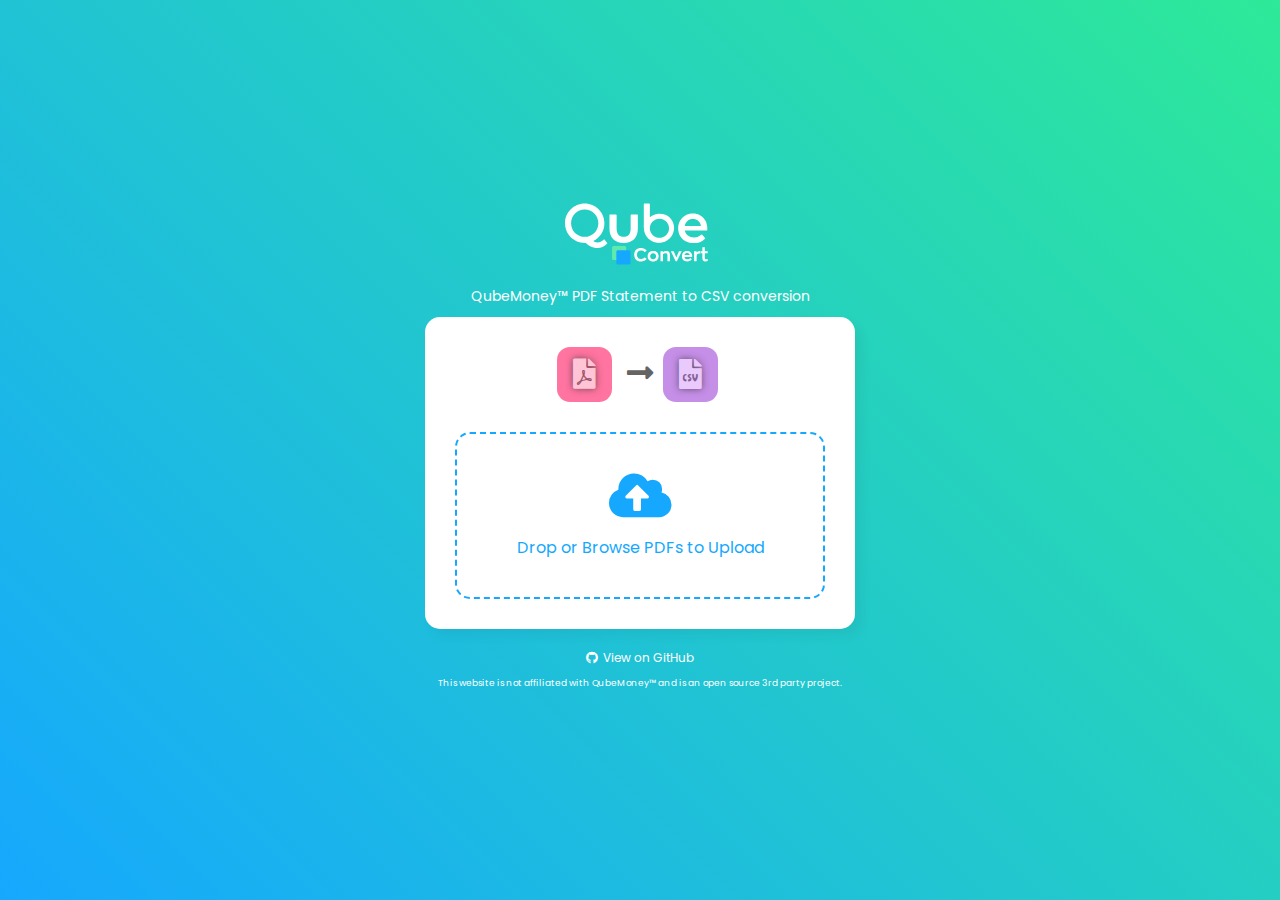
<file: frontend/app/index.html>
<!DOCTYPE html>
<html lang="en"></html>
<html>

  <head>
    <meta charset="UTF-8">
    <meta name="viewport" content="width=device-width, initial-scale=1">
    <link rel="stylesheet" href="style.css">
    <link rel="stylesheet" href="https://cdnjs.cloudflare.com/ajax/libs/font-awesome/5.15.3/css/all.min.css"/>
    <meta name="msapplication-TileColor" content="#16A8FE">
    <link rel="apple-touch-icon" sizes="180x180" href="images/apple-touch-icon.png">
    <link rel="icon" type="image/png" sizes="16x16" href="images/favicon-16x16.png">
    <link rel="icon" type="image/png" sizes="32x32" href="images/favicon-32x32.png">
    <link rel="manifest" href="images/site.webmanifest">
    <link rel="mask-icon" href="images/safari-pinned-tab.svg">
    <title>QubeConvert</title>
  </head>



  <body>
    <div class="logo">
      <img width="150" src="images/qubeconvert-logo-light.svg" alt="QubeConvert"/>
    </div>
    <div class="description">
      <p>QubeMoney™ PDF Statement to CSV conversion</p>
    </div>
    <div class="wrapper">
      <div class="icons">
        <span class="pdf-icon"><i class="fas fa-file-pdf"></i></span>
        <span class="arrow-icon"><i class="fas fa-long-arrow-alt-right"></i></span>
        <span class="csv-icon"><i class="fas fa-file-csv"></i></span>
      </div>
      <form action="#">
        <input class="file-input" type="file" name="file" multiple hidden>
        <i class="fas fa-cloud-upload-alt"></i>
        <p>Drop or Browse PDFs to Upload</p>
      </form>


      <section class="uploading-area" style="display: none;">
        <li class="row">
          <div class="content">
            <i class="fas fa-file-alt"></i>
            <div class="details">
              <span class="name">Uploading..</span>
            </div>
          </div>
          <div class="process-ring"><div></div><div></div><div></div><div></div></div>
        </li>
      </section>

      
      <section class="download-area" style="display: none;">
        <li class="row">
          <div class="download-area-content"></div>
        </li>
      </section>

    </div>
    <div class="github-link">
      <a href="https://github.com/matthewkurtis/qubeconvert" target="_blank">
        <i class="fab fa-github"></i>
        View on GitHub
      </a>
    </div>
    
    <div class="disclaimer">
      This website is not affiliated with QubeMoney™ and is an open source 3rd party project.
    </div>
    <script src="script.js"></script>
  </body>
</html>
</file>
<file: frontend/app/style.css>
/* Import Google font - Poppins */
@import url('https://fonts.googleapis.com/css2?family=Poppins:wght@400;500;600&display=swap');
*{
  margin: 0;
  padding: 0;
  box-sizing: border-box;
  font-family: "Poppins", sans-serif;
}

::selection{
  color: #fff;
  background: #16A8FE;
}

body {
  display: flex;
  align-items: center;
  justify-content: center;
  min-height: 100vh;
  background: #16A8FE;
  background: -webkit-linear-gradient(45deg, #16A8FE, #2EE999);
  background: linear-gradient(45deg, #16A8FE, #2EE999);
  flex-direction: column;
}
.logo {
  display: flex;
  justify-content: center;
  padding-bottom: 20px;
}
.wrapper{
  width: 430px;
  background: #fff;
  border-radius: 15px;
  padding: 30px;
  box-shadow: 7px 7px 12px rgba(0,0,0,0.05);
}
.wrapper header{
  color: #16A8FE;
  font-size: 27px;
  font-weight: 600;
  text-align: center;
}
.wrapper form{
  height: 167px;
  display: flex;
  cursor: pointer;
  align-items: center;
  justify-content: center;
  flex-direction: column;
  border-radius: 15px;
  border: 2px dashed #16A8FE;
}
.files-attached {
  margin-bottom: -15px;
  text-align: center;
  color: #646464;
  font-size: 11px;
}

.description p{
  font-size: 14px;
  text-align: center;
  /* color: #646464; */
  color: white;
  margin: 0 10px 10px;
}

.icons {
  display: flex;
  align-items: center;
  justify-content: center;
  margin-bottom: 30px;
}

.pdf-icon,
.csv-icon {
  display: flex;
  align-items: center;
  justify-content: center;
  width: 55px;
  height: 55px;
  border-radius: 13px;
  margin-right: 5px;
}

.arrow-icon {
  color:#646464;
}

.pdf-icon {
  background-color: #ff74a0;
}

.csv-icon {
  background-color: #c58ee7;
}

.pdf-icon i{
  text-shadow: 0 0 7px rgba(47, 47, 47, 0.679);
  color: #ffc4d6;
}

.csv-icon i{
  text-shadow: 0 0 7px rgba(47, 47, 47, 0.679);
  color: #eacafd;
}

.icons i {
  margin: 0 10px;
  font-size: 30px;
}

form :where(i, p){
  color: #16A8FE;
}
form i{
  font-size: 50px;
}
form p{
  margin: 15px 10px 0;
  font-size: 16px;
  text-align: center;
}

form.dragover {
  border: 2px dashed #0f79b7;
  background-color: #cdedff;
}

button {
  border:none;
  width: 100%;
  margin-bottom: 10px;
  background: #e0f3ff;
  padding: 15px 20px;
  border-radius: 15px;
  display: flex;
  align-items: center;
  justify-content: center;
  min-height: 70px;
  cursor: pointer;
}

section .row{
  margin-bottom: 10px;
  background: #e0f3ff;
  list-style: none;
  padding: 15px 20px;
  border-radius: 15px;
  display: flex;
  align-items: center;
  justify-content: space-between;
  min-height: 70px;
}


section .row i{
  color: #16A8FE;
  font-size: 30px;
}
section .details span{
  font-size: 14px;
}


/* ----- ROW 1 UPLOAD BUTTON ----- */
.upload-button-area .row{
  display: flex;
  justify-content: center;
  align-items: center;
}
.title .title-text{
  text-decoration: none;
  font-weight: 500;
  font-size: 18px;
  color: #16A8FE;
}


/* ----- ROW 2 UPLOAD PROGRESS ----- */
.progress-area .row .content{
  width: 100%;
  margin-left: 15px;
}
.progress-area .details{
  display: flex;
  align-items: center;
  margin-bottom: 7px;
  justify-content: space-between;
}
.progress-area .content .progress-bar{
  height: 6px;
  width: 100%;
  margin-bottom: 4px;
  background: #fff;
  border-radius: 30px;
}
.content .progress-bar .progress{
  height: 100%;
  width: 0%;
  background: #16A8FE;
  border-radius: inherit;
}

/* ----- ROW 3 UPLOAD COMPLETE ----- */
.uploading-area{
  max-height: 232px;
  overflow-y: scroll;
  margin-top: 30px;
}
.uploading-area.onprogress{
  max-height: 150px;
}
.uploading-area::-webkit-scrollbar{
  width: 0px;
}
.uploading-area .row .content{
  display: flex;
  align-items: center;
}
.uploading-area .row .details{
  display: flex;
  margin-left: 15px;
  flex-direction: column;
}
.uploading-area .row .details .size{
  color: #404040;
  font-size: 11px;
}

.uploading-area .process-ring {
  display: flex;
  justify-content: center;
  align-items: center;
  position: relative;
  width: 40px;
  height: 40px;
}
.uploading-area .process-ring div {
  box-sizing: border-box;
  display: block;
  position: absolute;
  width: 25px;
  height: 25px;
  margin: 8px;
  border: 3px solid #16A8FE;
  border-radius: 50%;
  animation: process-ring 1.2s cubic-bezier(0.5, 0, 0.5, 1) infinite;
  border-color: #16A8FE transparent transparent transparent;
}
.uploading-area .process-ring div:nth-child(1) {
  animation-delay: -0.45s;
}
.uploading-area .process-ring div:nth-child(2) {
  animation-delay: -0.3s;
}
.uploading-area .process-ring div:nth-child(3) {
  animation-delay: -0.15s;
}
@keyframes process-ring {
  0% {
    transform: rotate(0deg);
  }
  100% {
    transform: rotate(360deg);
  }
}


/* ----- ROW 4 DOWNLOAD ----- */
.download-area .row{
  background: #16A8FE;
  background: -webkit-linear-gradient(45deg, #16A8FE, #2EE999);
  background: linear-gradient(45deg, #5cc3ff, #2EE999);
  display: flex;
  justify-content: center;
  margin-top: 30px;
}
.download-area-content a {
  color: #FFF;
  text-decoration: none;
  font-weight: 500;
  font-size: 18px;
}


.github-link {
  display: flex;
  justify-content: center;
  align-items: center;
  margin-top: 20px;
}

.github-link i {
  margin-right: 5px;
  font-size: 12px;
}

.github-link a {
  display: flex;
  align-items: center;
  font-size: 12px;
  color: rgb(255, 255, 255);
  text-decoration: none;
}

.disclaimer {
  font-size: 9px;
  color: #ffffff;
  text-align: center;
  margin: 10px;
}



/* ---------- RESPONSIvE ---------- */
@media only screen and (max-width: 600px) {
.wrapper {
width: 90%;
max-width: 430px;
}

}
</file>
